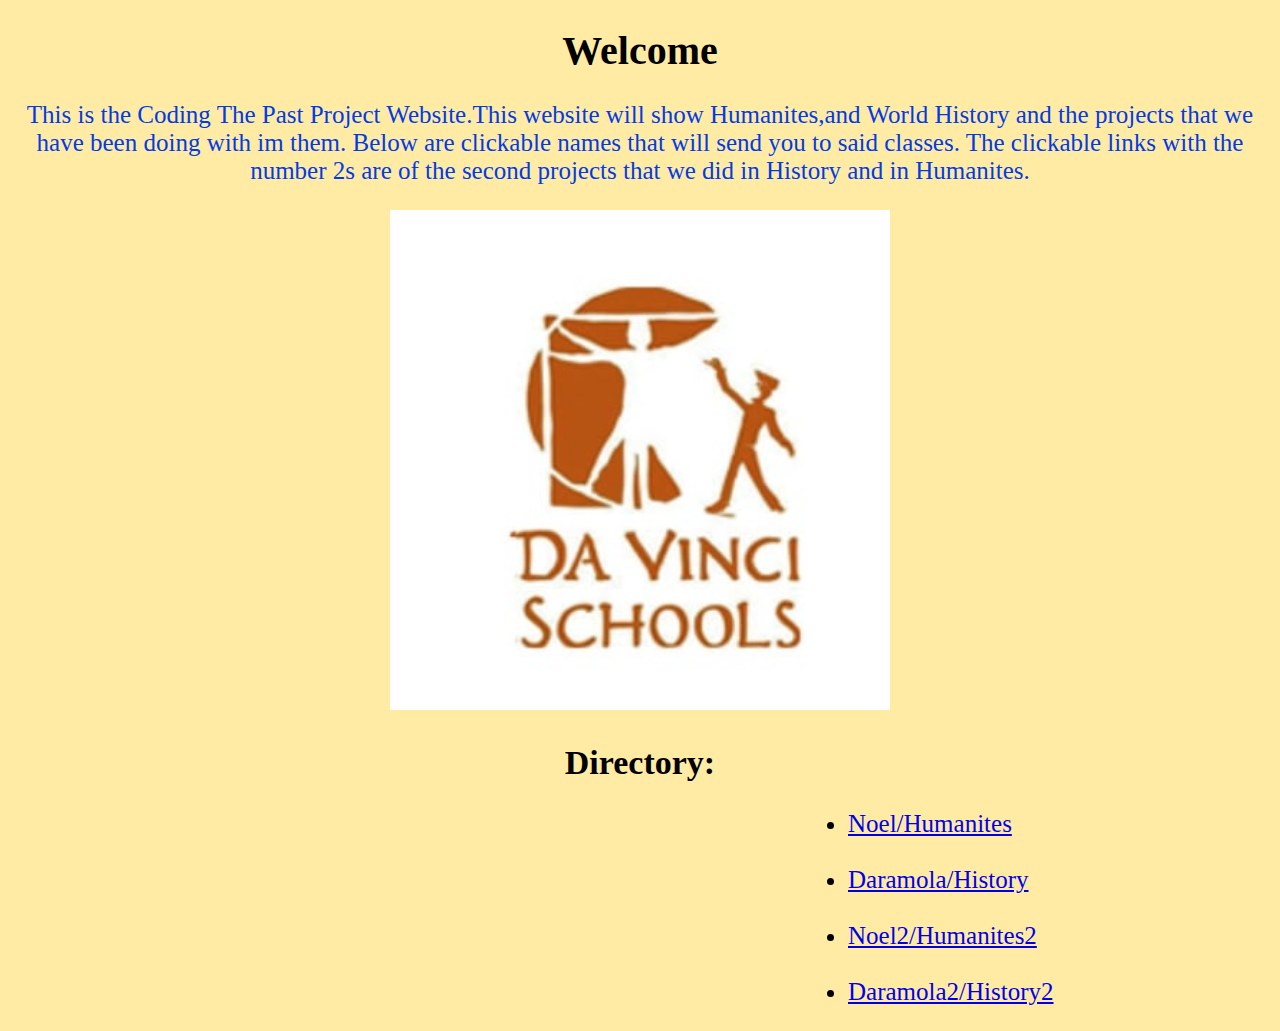
<file: index.html>
<!Doctype html>
<html>
	<head>
		<link href="stylesheet.css" type="text/css" rel="stylesheet">
	</head>
	<body>
		<h1>Welcome</h1>
			<p>This is the Coding The Past Project Website.This website will show Humanites,and World History and the projects that we have been doing with im them. Below are clickable names that will send you to said classes. The clickable links with the number 2s are of the second projects that we did in History and in Humanites.</p>
			<p><img src="images/school.jpg" width="500px" height="500px" ></p>
			<h2>Directory:</h2>
	<ul>
		<li><a href="noel.html">Noel/Humanites</a></li>
		<br>
		<li><a href="daramola.html">Daramola/History</a></li>
		<br>
		<li><a href="noel2.html">Noel2/Humanites2</a></li>
		<br>
		<li><a href="daramola2.html">Daramola2/History2</a></li>
	</ul>
	</body>
</html>
</file>
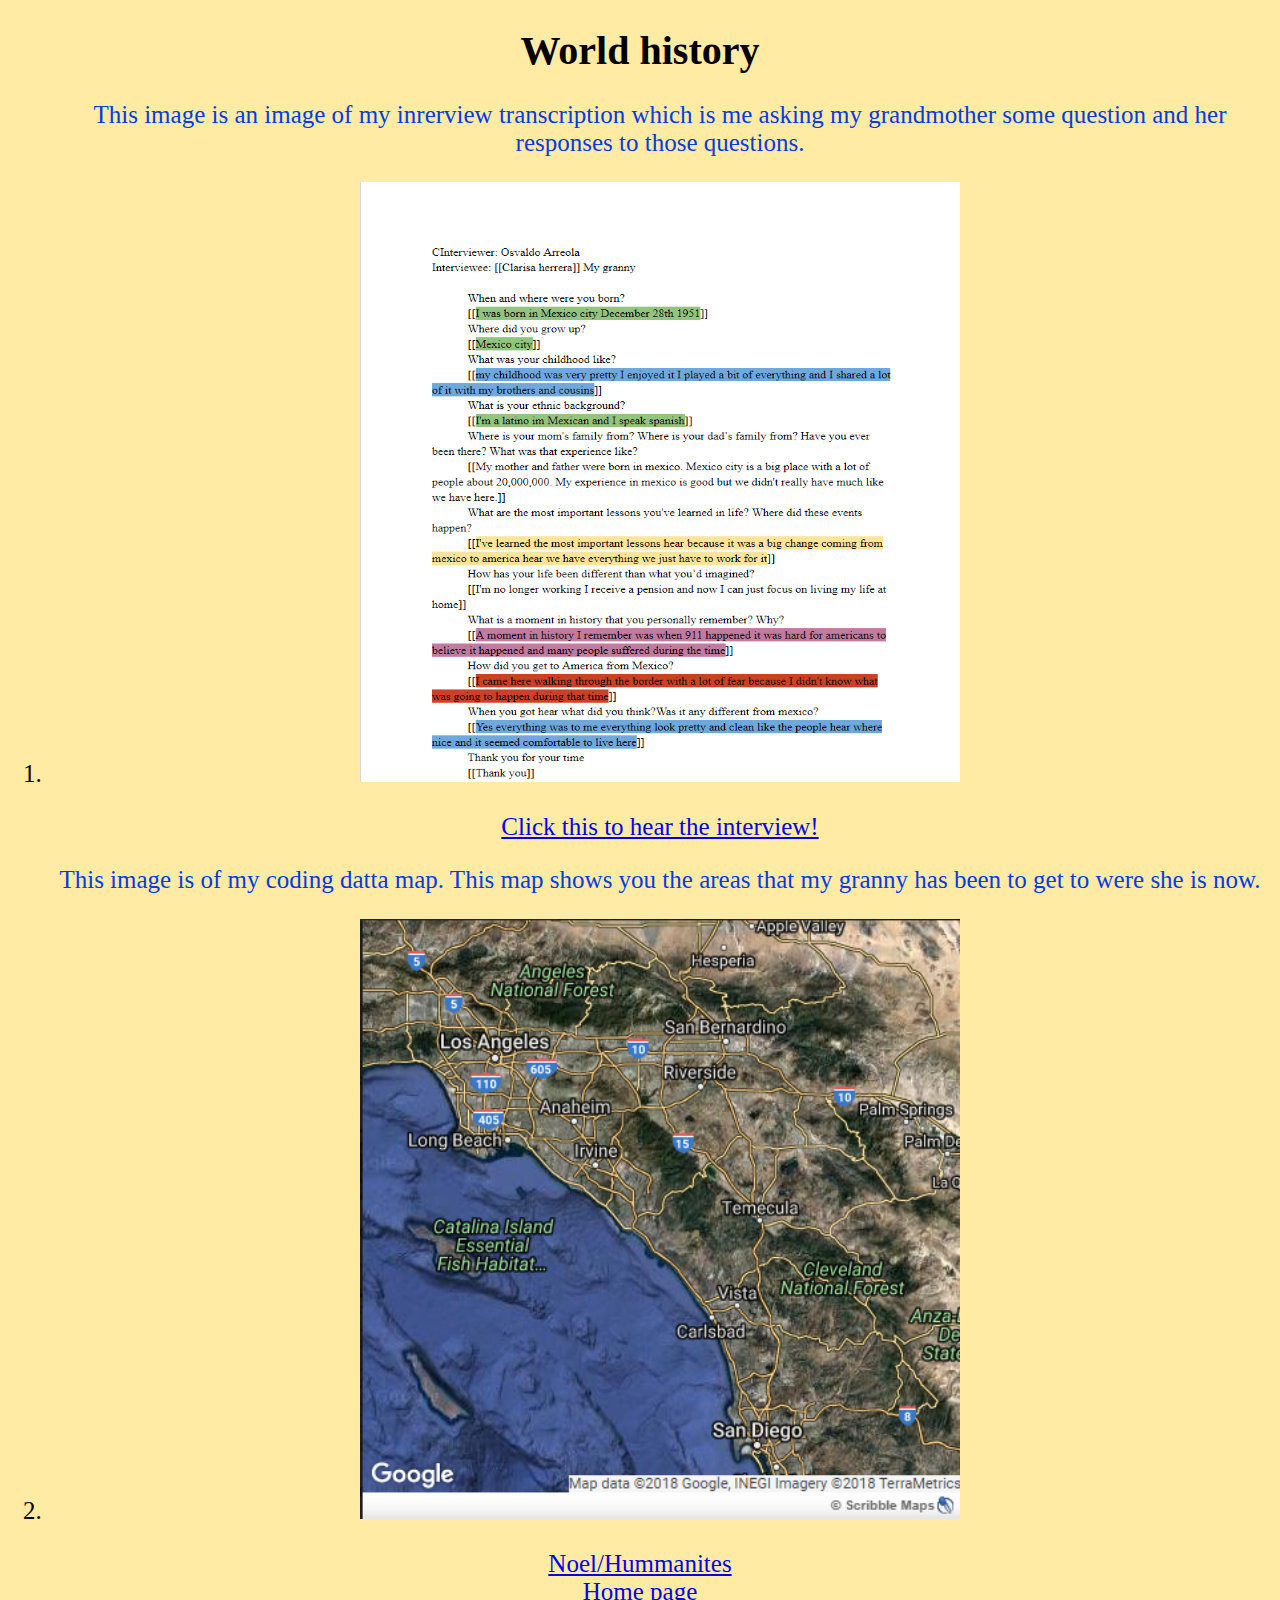
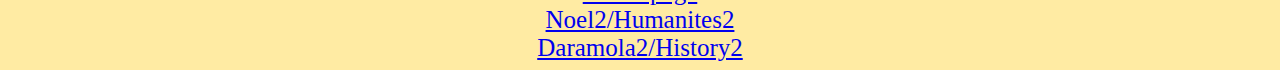
<file: daramola.html>
<!DOCTYPE html>
<html>
	<head>
		<link href="stylesheet.css" type="text/css" rel="stylesheet">
	</head>
	<body>
		<h1>World history</h1>
		<ol>
			<p>This image is an image of my inrerview transcription which is me asking my grandmother some question and her responses to those questions.</p>
			<li><p><img src="images/sec.jpg" width="600px" height="600px" ></p></li>
			<a href="https://drive.google.com/open?id=13U0hFMozKnDz4W_DJlZ1T-LbrbpxDeWa" target="_blank">Click this to hear the interview!</a>
			<p>This image is of my coding datta map. This map shows you the areas that my granny has been to get to were she is now.</p>
			<li><p><a href="images/Dec.jpg"><img src="images/dec.jpg" width="600px" height="600px"></a></p></li>
		</ol>
		<a href="noel.html">Noel/Hummanites</a>
		<br>
			<a href="index.html">Home page</a>
		<br>
		<a href="noel2.html">Noel2/Humanites2</a>
		<br>
		<a href="daramola2.html">Daramola2/History2</a>
	</body>
</html>
</file>
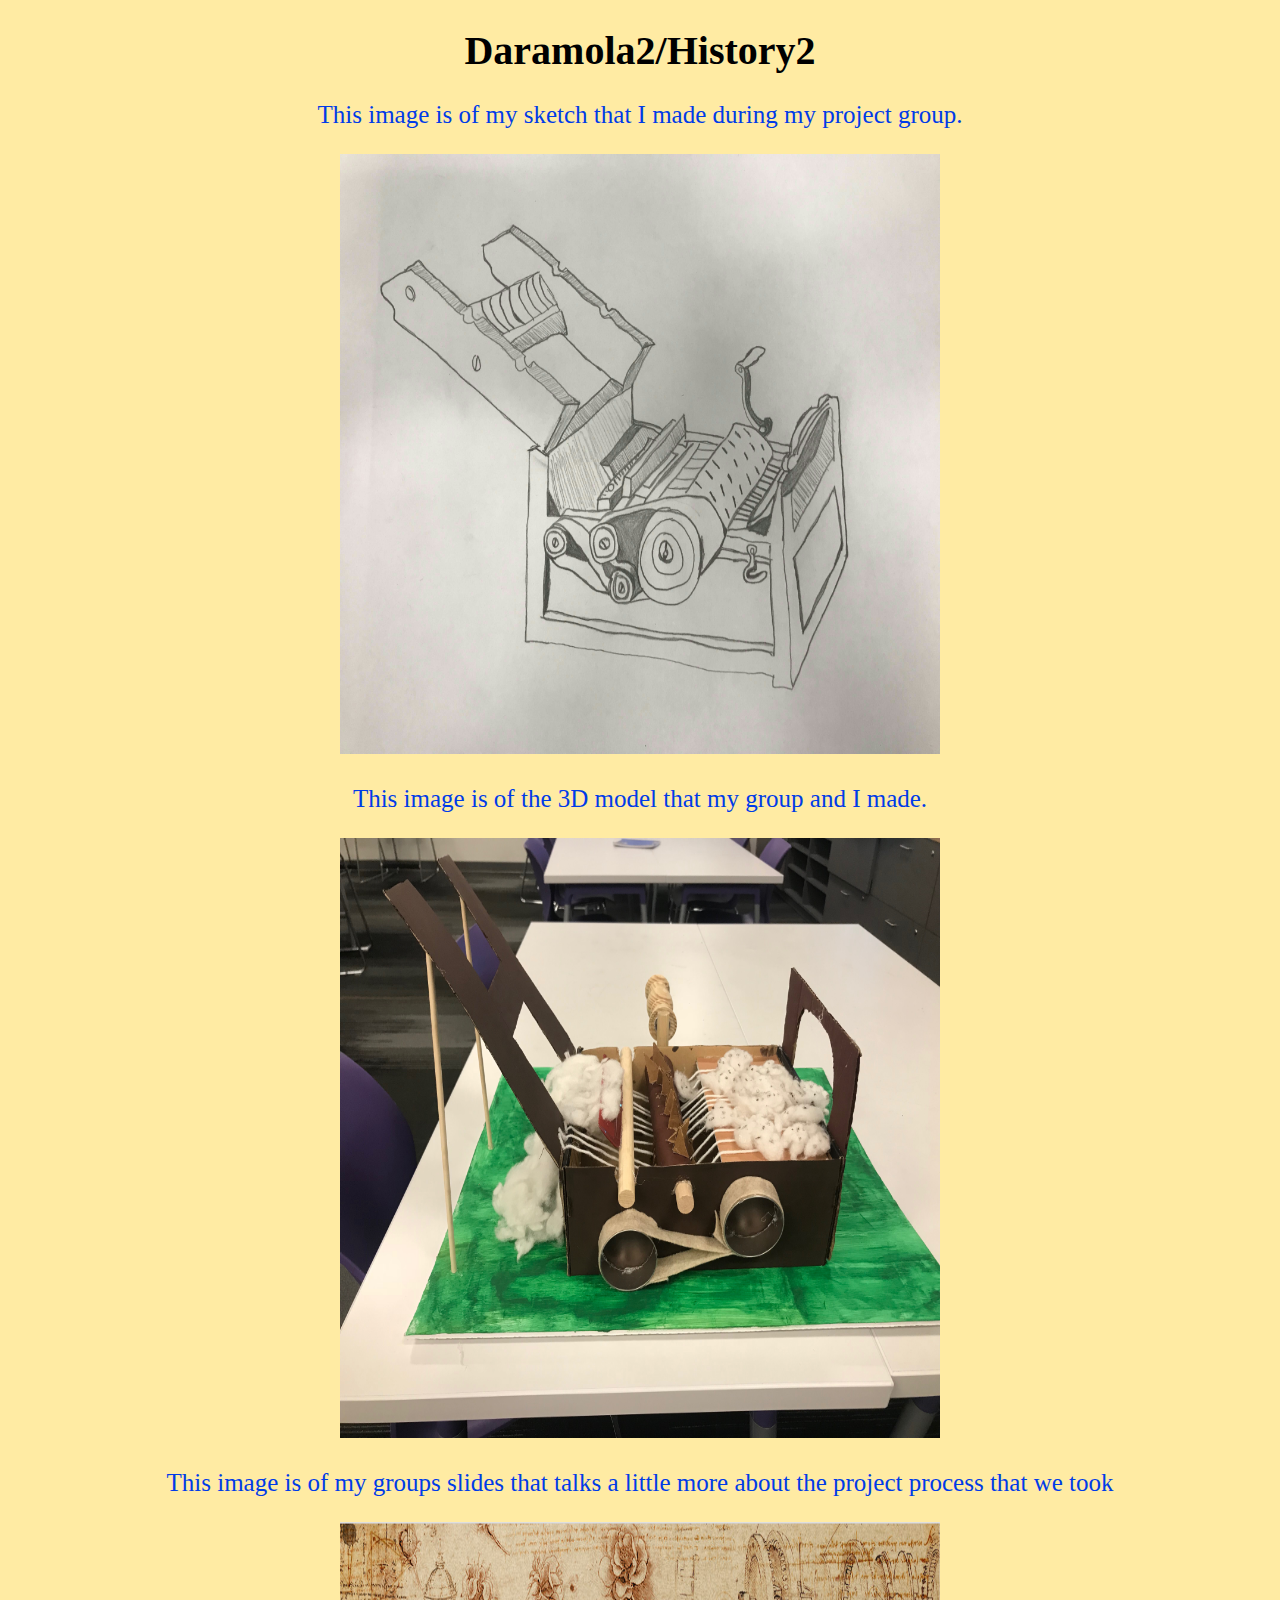
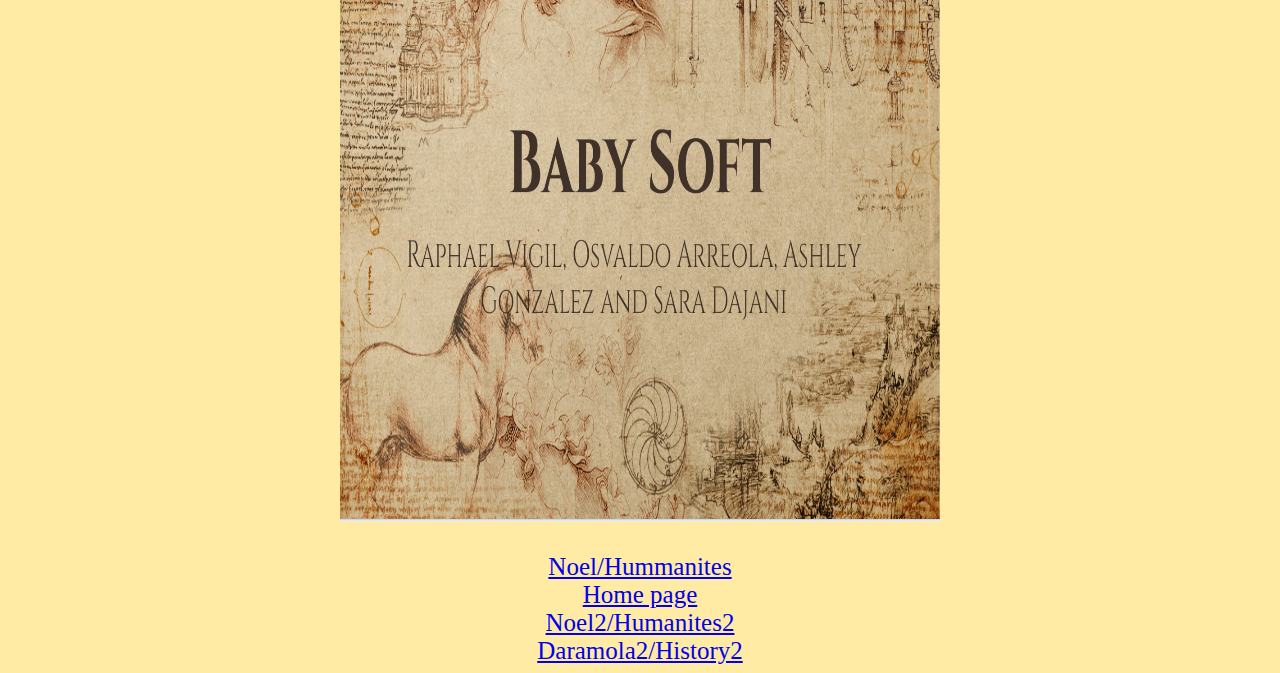
<file: daramola2.html>
<!Doctype html>
<html>
	<head>
		<link href="stylesheet.css" type="text/css" rel="stylesheet">
	</head>
	<body>
		<h1>Daramola2/History2</h1>
			<p>This image is of my sketch that I made during my project group.</p>
			<p><a href="images/flap.jpg"><img src="images/flap.jpg" width="600px" height="600px"></a></p>
			<p>This image is of the 3D model that my group and I made.</p>
			<p><a href="images/soft.jpg"><img src="images/soft.jpg" width="600px" height="600px"></a></p>
			<p>This image is of my groups slides that talks a little more about the project process that we took</p>
			<p><a href="https://docs.google.com/presentation/d/1EYuLPZC8eAPtAndDWby2peOcpD5sV8nFf81Q1fLDNQE/edit#slide=id.g35f391192_00"><img src="images/slides.jpg" width="600px" height="600px"></a></p>
			<a href="noel.html">Noel/Hummanites</a>
		<br>
			<a href="index.html">Home page</a>
		<br>
		<a href="noel2.html">Noel2/Humanites2</a>
		<br>
		<a href="daramola2.html">Daramola2/History2</a>
	</body>
</html>
</file>
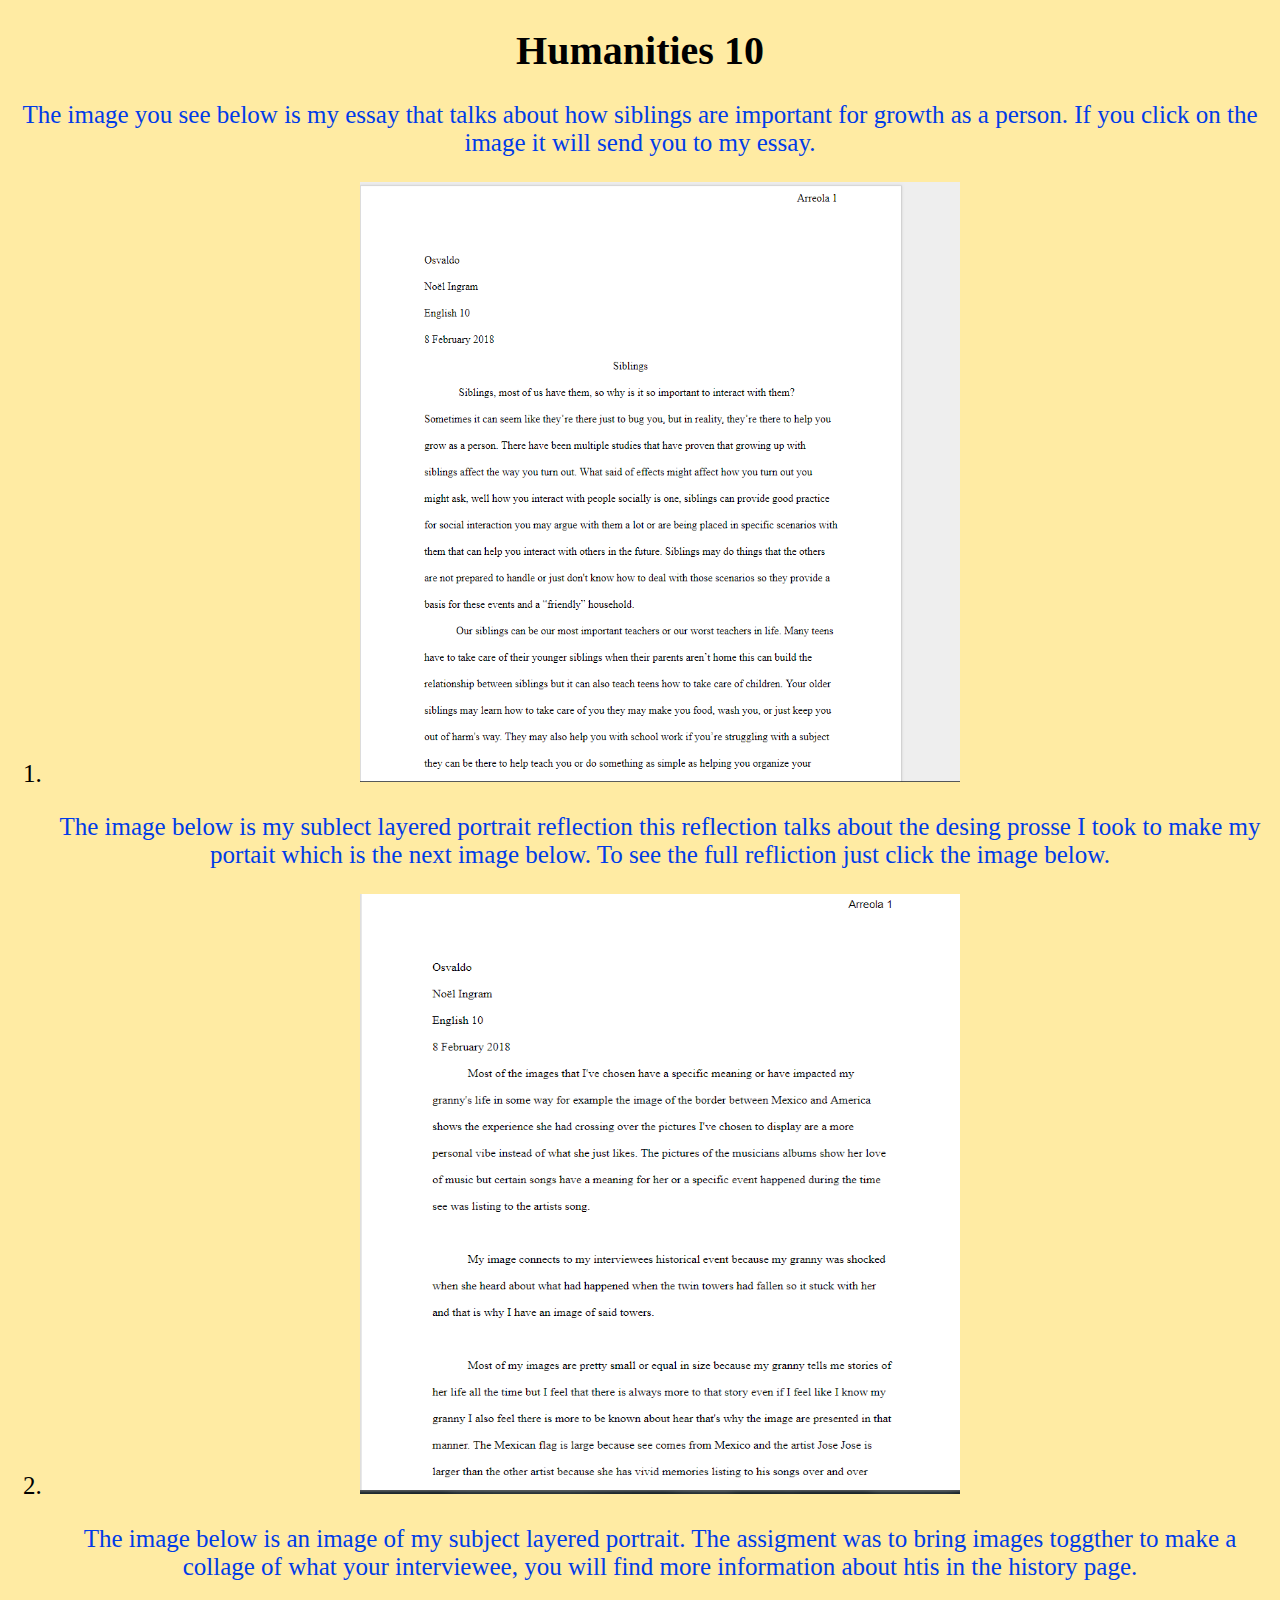
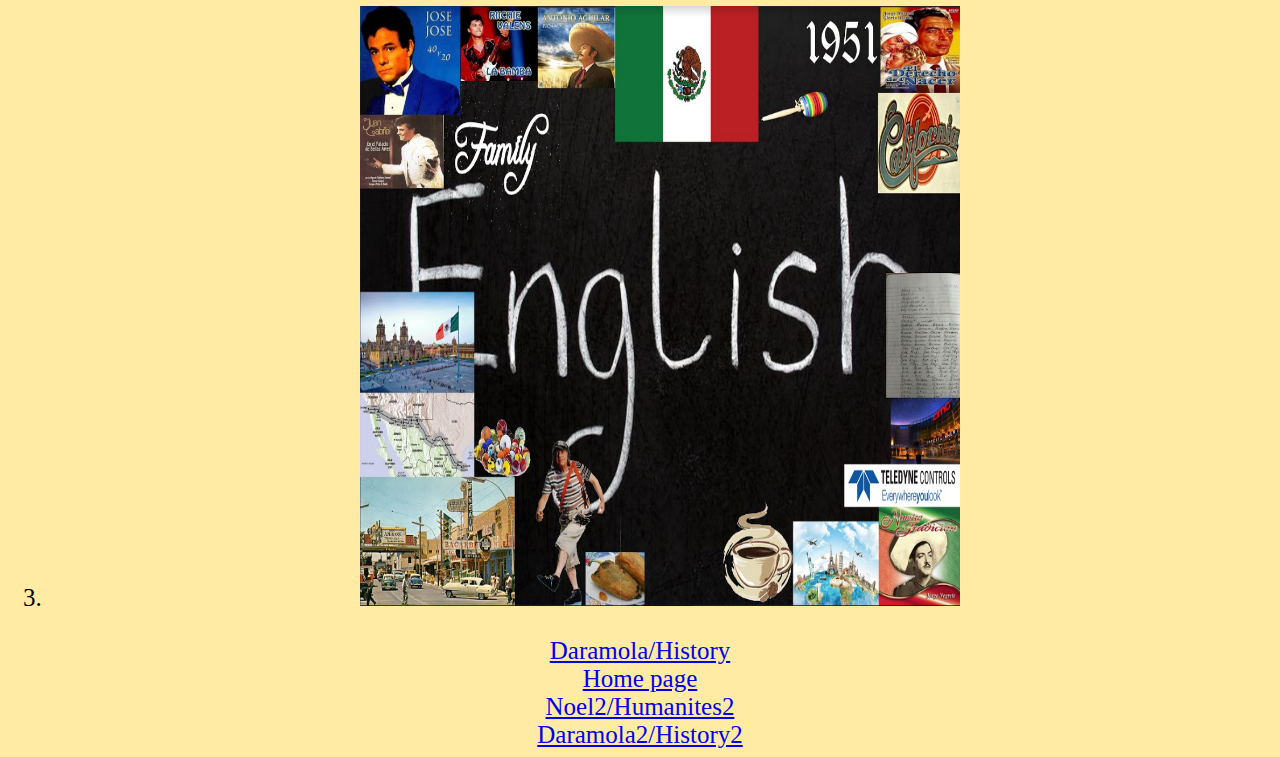
<file: noel.html>
<!DOCTYPE html>
<html>
	<head>
		<link href="stylesheet.css" type="text/css" rel="stylesheet">
	</head>
	<body>
		<h1>Humanities 10</h1>
		<p>The image you see below is my essay that talks about how siblings are important for growth as a person. If you click on the image it will send you to my essay.</p>
		<ol>
			<li><p><a href="https://docs.google.com/document/d/1SsTQpRcY14CHPKmd8bjHUuPh3njT_XH45GhIa7EDnRU/edit?usp=sharing"><img src="images/capture.jpg" width="600px" height="600px"></a></p></li>
			<p>The image below is my sublect layered portrait reflection this reflection talks about the desing prosse I took to make my portait which is the next image below. To see the full refliction just click the image below.</p>
			<li><p><a href="https://docs.google.com/document/d/1kO9lsT770Zat0GdoLZTClBeYl8o2OS7zFcFTn0tt-tU/edit"><img src="images/pic.jpg" width="600px" height="600px"></a></p></li>
			<p>The image below is an image of my subject layered portrait. The assigment was to bring images toggther to make a collage of what your interviewee, you will find more information about htis in the history page.</p>
			<li><p><a href="images/slick.jpg"><img src="images/slick.jpg" width="600px" height="600px"></a></p></li>
		</ol>
			<a href="daramola.html">Daramola/History</a>
		<br>
		<a href="index.html">Home page</a>
		<br>
		<a href="noel2.html">Noel2/Humanites2</a>
		<br>
		<a href="daramola2.html">Daramola2/History2</a>
	</body>
</html>
</file>
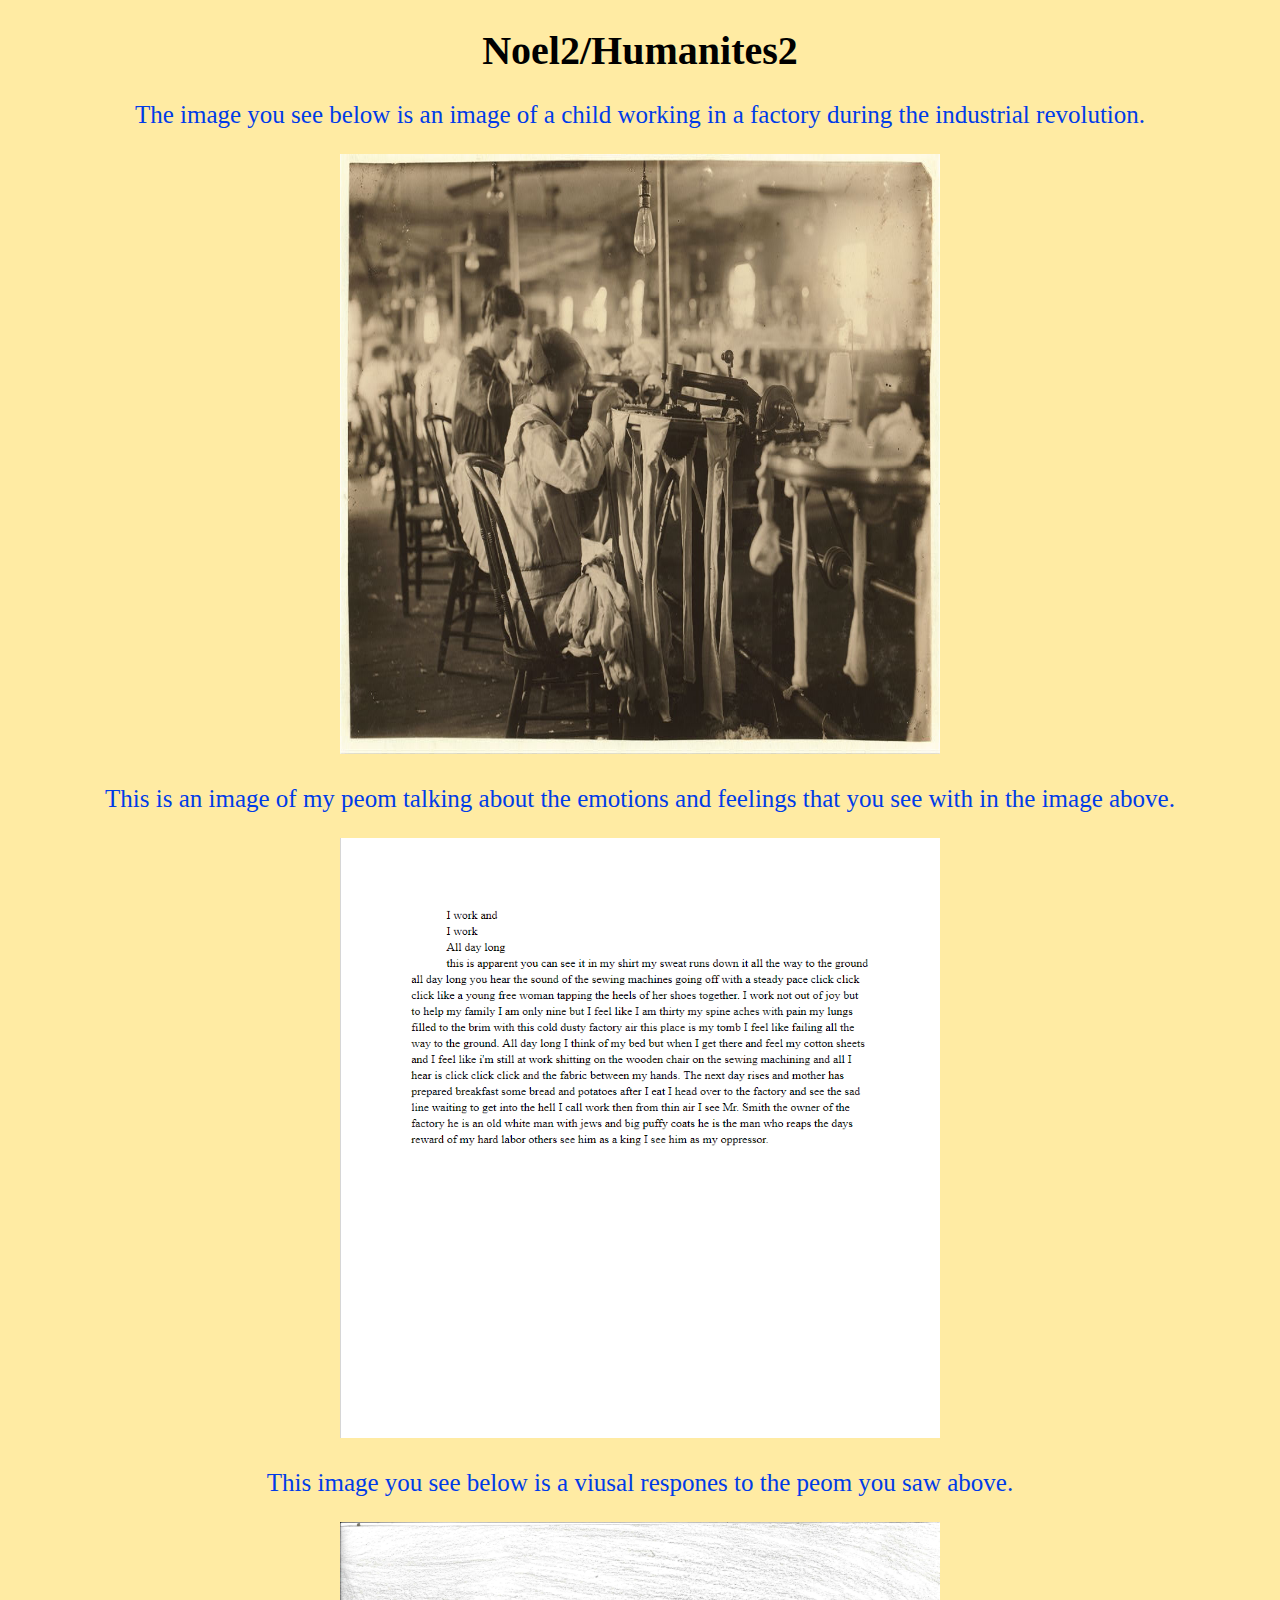
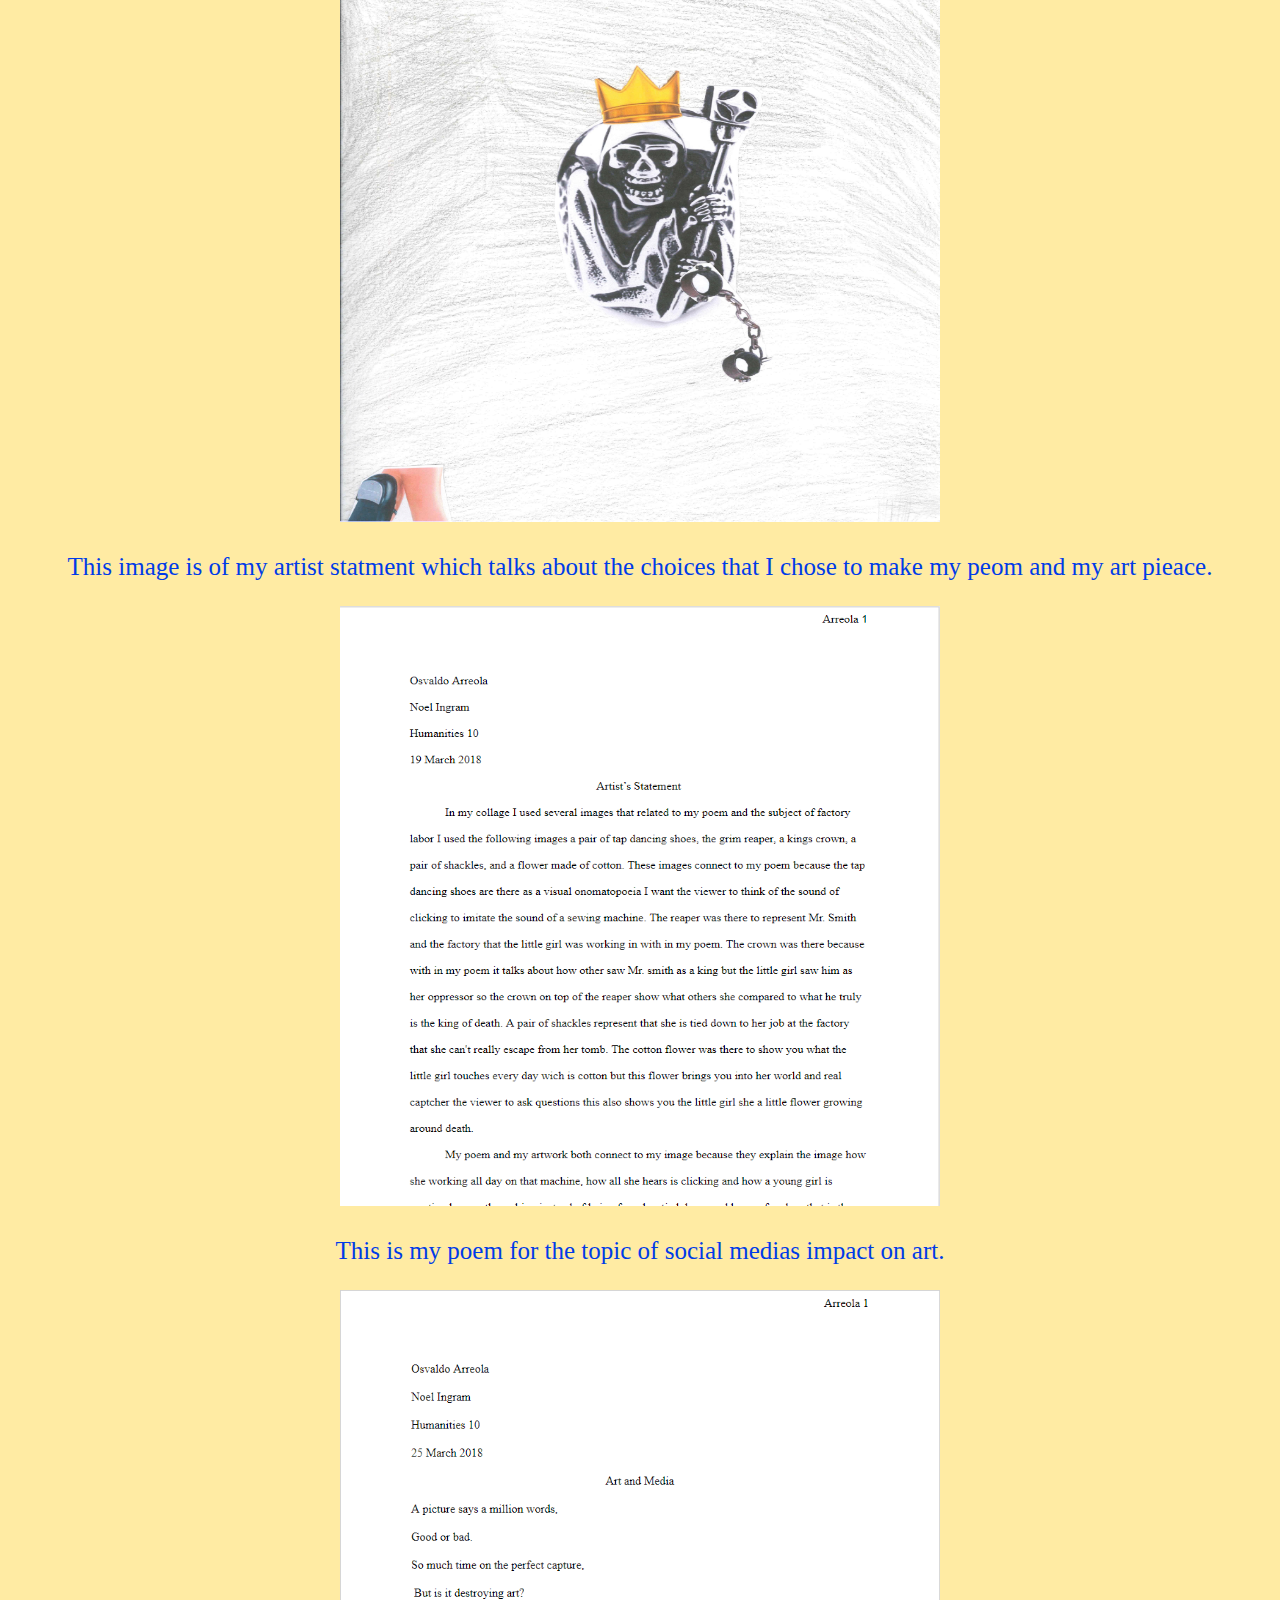
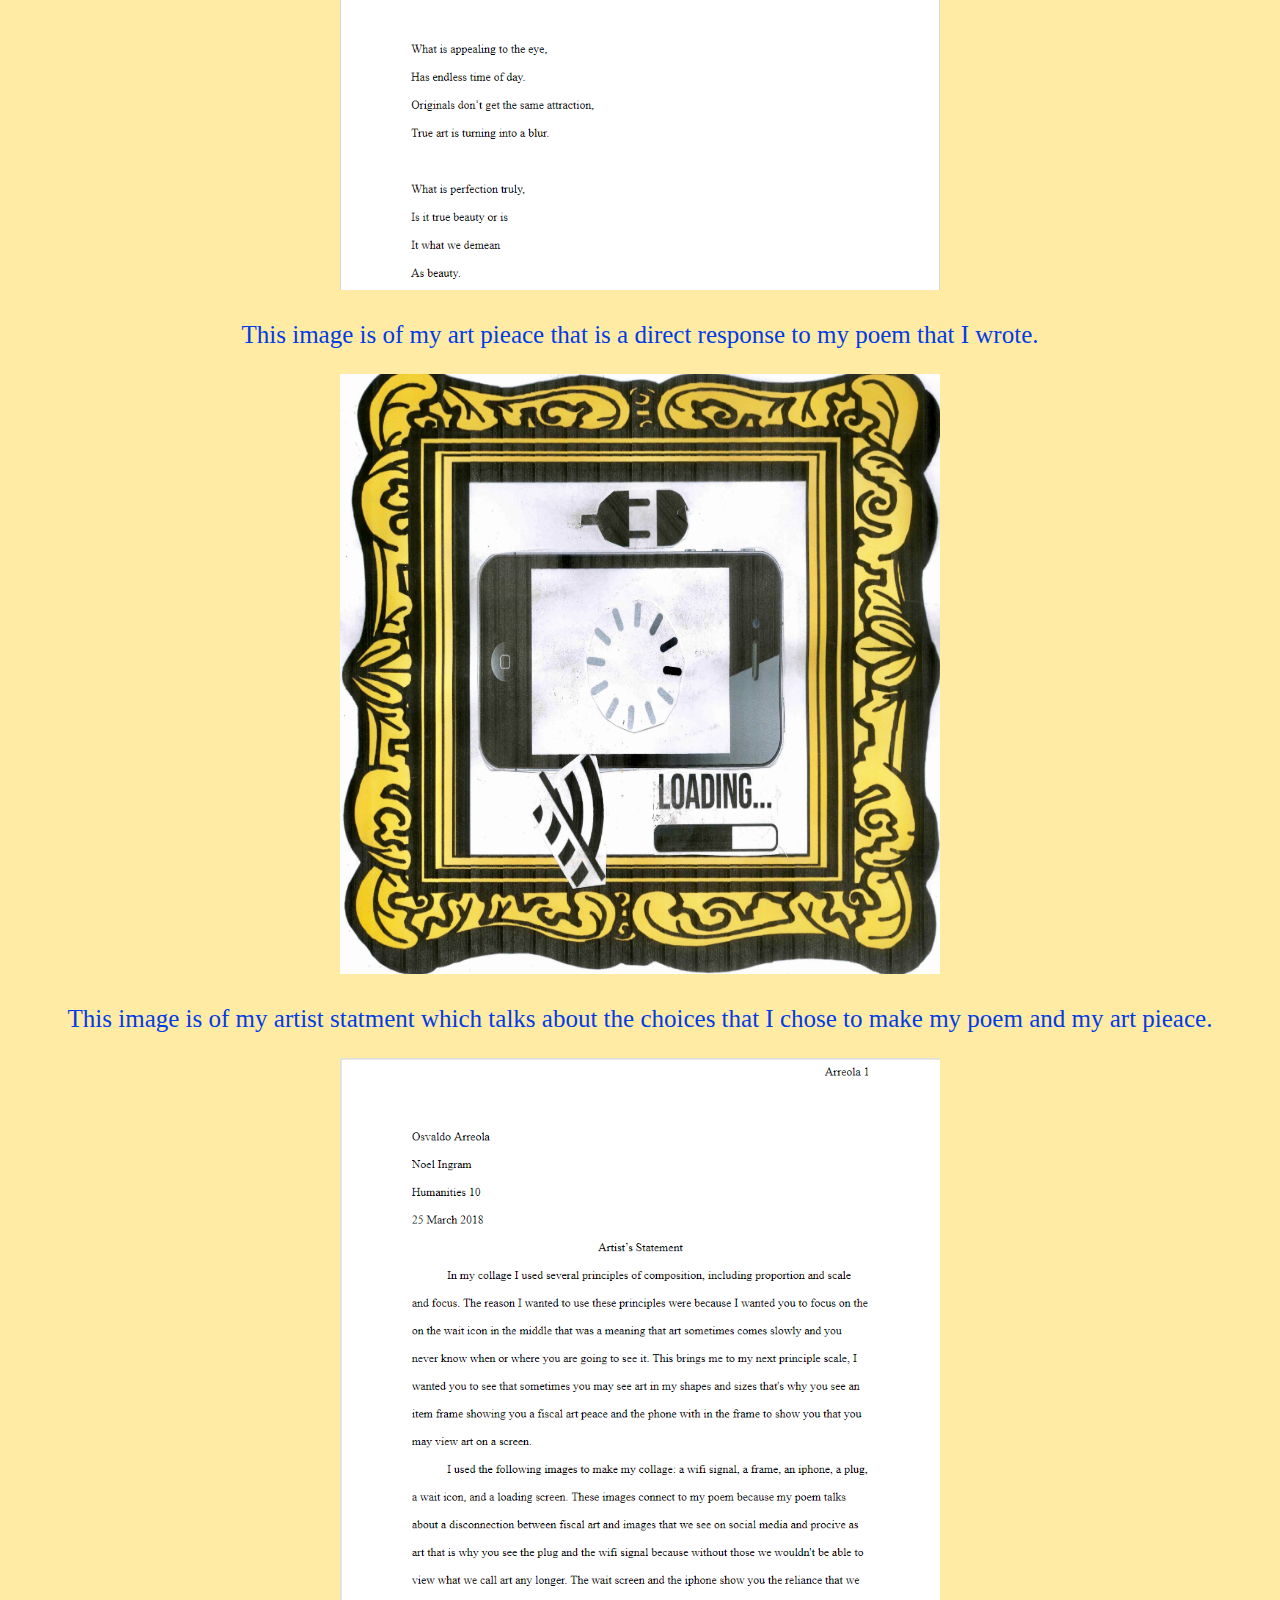
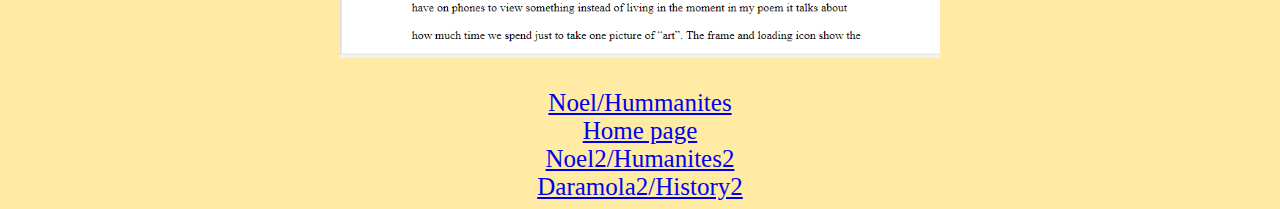
<file: noel2.html>
<!Doctype html>
<html>
	<head>
		<link href="stylesheet.css" type="text/css" rel="stylesheet">
	</head>
	<body>
		<h1>Noel2/Humanites2</h1>
			<p>The image you see below is an image of a child working in a factory during the industrial revolution.</p>
			<p><a href="images/childlabour.jpg"><img src="images/childlabour.jpg" width="600px" height="600px"></a></p>
			<p>This is an image of my peom talking about the emotions and feelings that you see with in the image above.</p>
			<p><a href="https://docs.google.com/document/d/1Um29tHd1nNfa5ZSPuCuaA406Q2hyoVS_58h6CpH5Bvg/edit"><img src="images/poem1.jpg" width="600px" height="600px"></a></p>
			<p>This image you see below is a viusal respones to the peom you saw above.</p>
			<p><a href="images/mixedmediair.jpg"><img src="images/mixedmediair.jpg" width="600px" height="600px"></a></p>
			<p>This image is of my artist statment which talks about the choices that I chose to make my peom and my art pieace.</p>
			<p><a href="https://docs.google.com/document/d/1HQueO5VP3KEm57iCgMzCSbLxPAqXye3pIezuM0zA5yo/edit"><img src="images/statement.jpg" width="600px" height="600px"></a></p>
			<p>This is my poem for the topic of social medias impact on art.</p>
			<p><a href="https://docs.google.com/document/d/1PGkA4i6w79FHFiyLw_z0AkAIYOyQZPkDRrA2fyykqLU/edit"><img src="images/poem2.jpg" width="600px" height="600px"></a></p>
			<p>This image is of my art pieace that is a direct response to my poem that I wrote.</p>
			<p><a href="images/art2.jpg"><img src="images/art2.jpg" width="600px" height="600px"></a></p>
			<p>This image is of my artist statment which talks about the choices that I chose to make my poem and my art pieace.</p>
			<p><a href="https://docs.google.com/document/d/1xR3Z-EXq9LdXBqJYhc3htasr78Z7k6FUWL8AqbgJtlo/edit"><img src="images/state2.jpg" width="600px" height="600px"></a></p>
			<a href="noel.html">Noel/Hummanites</a>
	<br>
		<a href="index.html">Home page</a>
	<br>
		<a href="noel2.html">Noel2/Humanites2</a>
	<br>
		<a href="daramola2.html">Daramola2/History2</a>
	</body>
</html>
</file>
<file: stylesheet.css>
p {
	color: #003BE8;
	font-family: "Lucida Console";
}
h1 {
	text-align: center;
	font-size: 40px;
}
body {
	text-align: center;
	background-color: #FFEBA3;
	font-size: 25px;
	cursor: crosshair;
}
ul	{
	margin-left:  800px;
	margin-right: 800px;
}
h2	{
	text-align: center;
		font-size: 34px;
}
</file>
